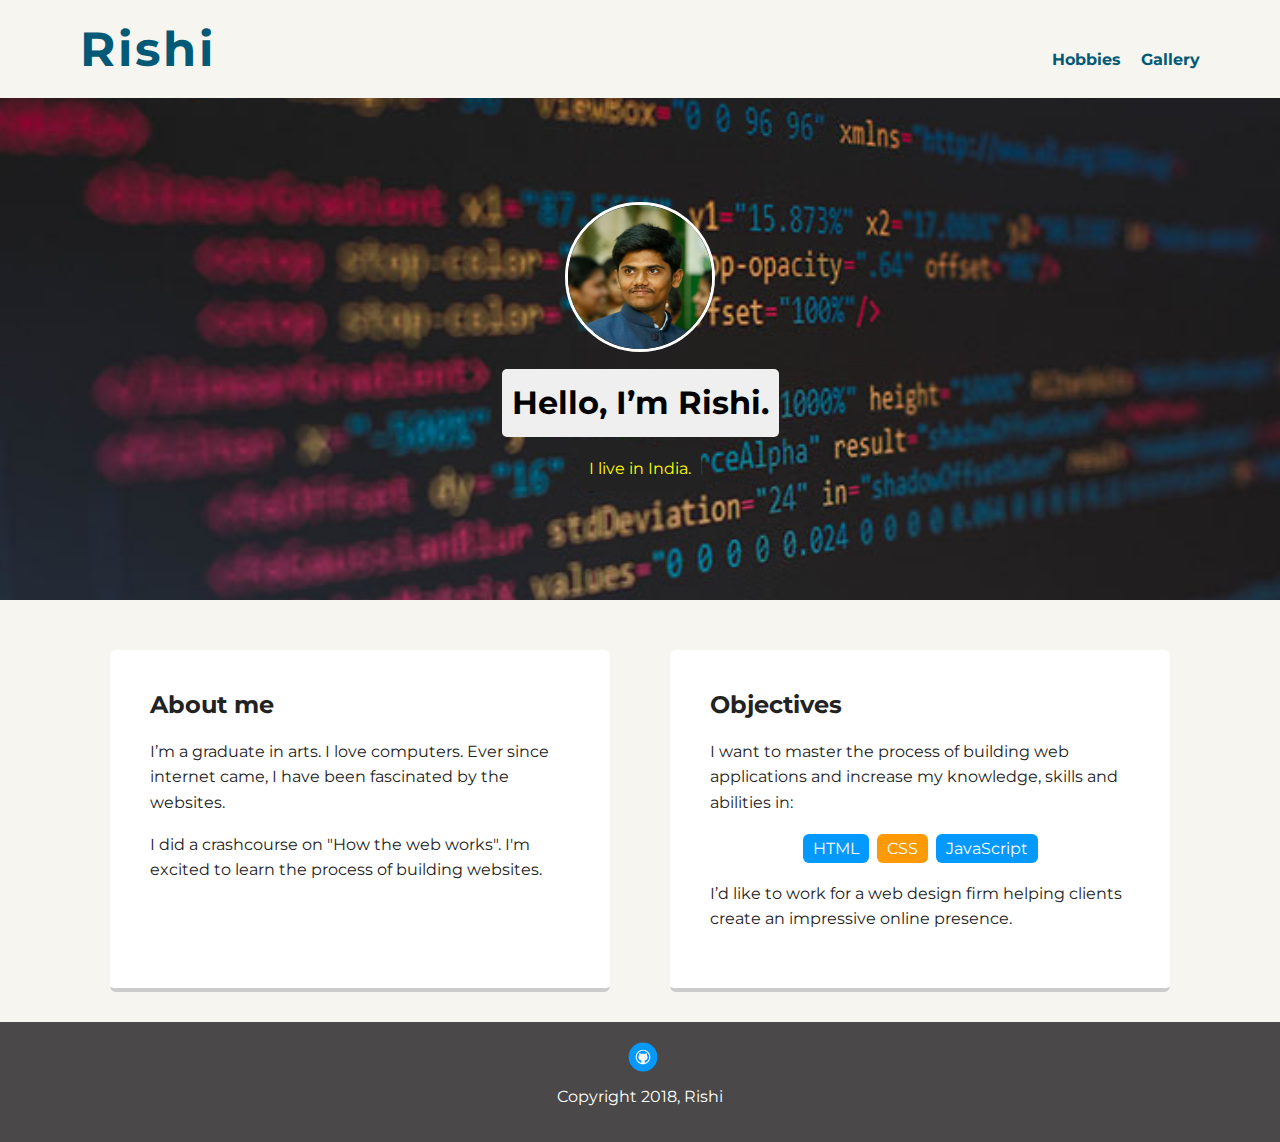
<file: index.html>
<!doctype html>
<html lang="en">
<head>
  <meta charset="utf-8">
  <title>Rishi's Profile</title>
  <meta name="viewport" content="width=device-width, initial-scale=1.0">
  <link href="https://fonts.googleapis.com/css?family=Montserrat" rel="stylesheet">
  <link rel="stylesheet" href="styles.css">
  <link href="https://fonts.googleapis.com/css?family=Muli%7CRoboto:400,300,500,700,900" rel="stylesheet"></head>
  <body>
      <div class="main-nav">
          <ul class="nav">
            <li class="name"><a href="index.html">Rishi</a></li>
            <li class="tabs"><a href="hobbies.html">Hobbies</a></li>
            <li class="tabs"><a href="gallery.html">Gallery</a></li>
          </ul>
      </div>
      <header>
        <div class="in-header">
          <img src="images/profile.jpg" alt="Rishi's profile-pic" class="profile-image">
          <h1 class="tag name">Hello, I’m Rishi.</h1>
          <p class="tag location">I live in India.</p>
        </div>
      </header>
      <main class="flex">
        <div class="card">
          <h2>About me</h2>
          <p>I’m a graduate in arts. I love computers. Ever since internet came, I have been fascinated by the websites.</p>
          <p>I did a crashcourse on "How the web works". I'm excited to learn the process of building websites.</p>
        </div> 
        <div class="card">
          <h2>Objectives</h2>
          <p>I want to master the process of building web applications and increase my knowledge, skills and abilities in:</p>
          <ul class="skills">
            <li>HTML</li>
            <li>CSS</li>
            <li>JavaScript</li>
          </ul>
          <p>I’d like to work for a web design firm helping clients create an impressive online presence.</p>
        </div>
      </main>
      <footer>
        <ul>
          <li><a href="https://github.com/maha849" class="social github">Github</a></li>
        </ul>
        <p class="copyright">Copyright 2018, Rishi</p>
      </footer>
   </body>
  </html>
</file>
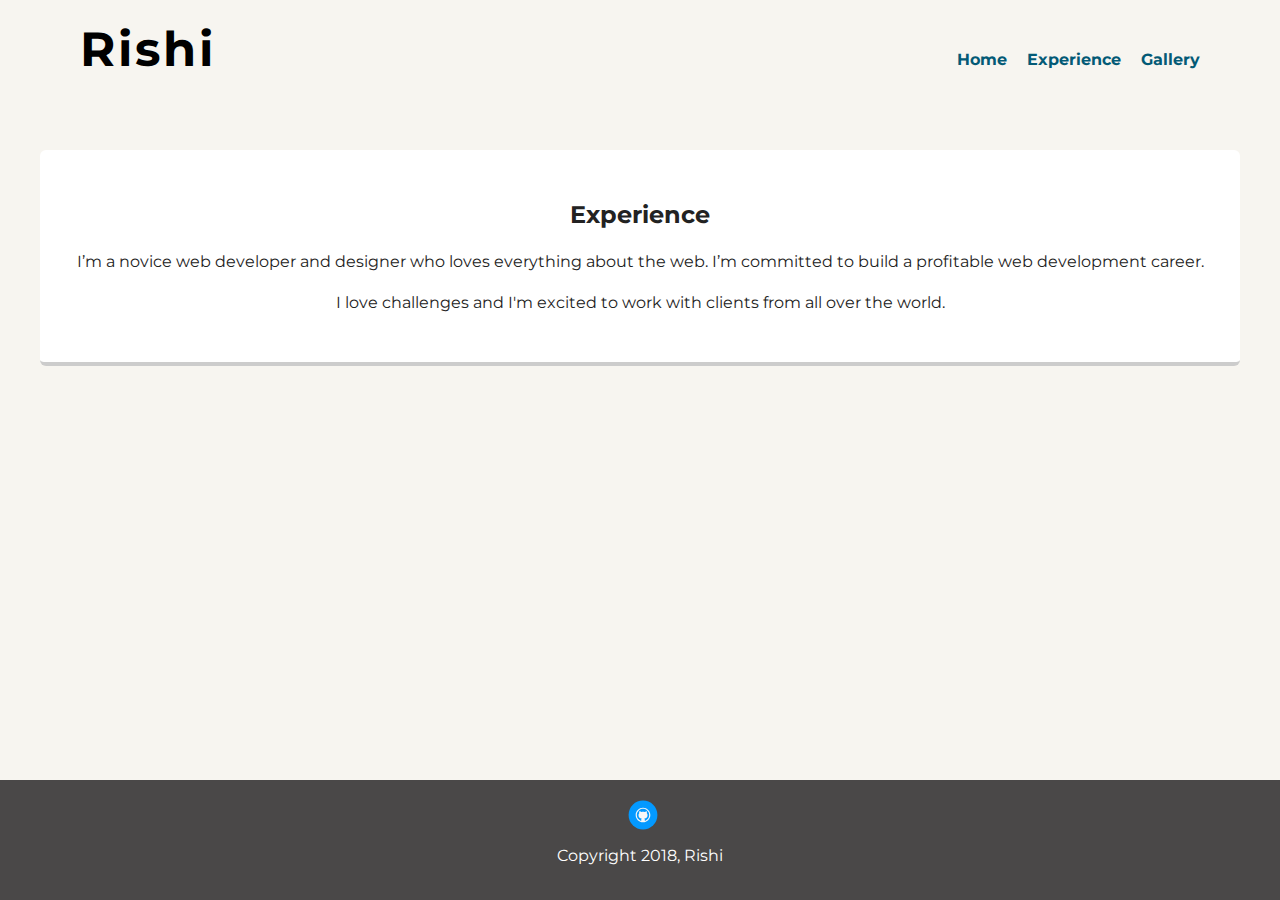
<file: experience.html>
<!doctype html>
<html lang="en">
<head>
  <meta charset="utf-8">
  <title>Rishi's Profile</title>
  <meta name="viewport" content="width=device-width, initial-scale=1.0">
  <link href="https://fonts.googleapis.com/css?family=Montserrat" rel="stylesheet">
  <link rel="stylesheet" href="styles.css">
  <link href="https://fonts.googleapis.com/css?family=Muli%7CRoboto:400,300,500,700,900" rel="stylesheet"></head>
  <body>
      <div class="main-nav">
          <ul class="nav">
            <li class="name">Rishi</li>
            <li class="tabs"><a href="index.html">Home</a></li>
            <li class="tabs"><a href="experience.html">Experience</a></li>
            <li class="tabs"><a href="gallery.html">Gallery</a></li>
          </ul>
      </div>
      <main class="o-page">
        <div class="card">
          <h2>Experience</h2>
          <p>I’m a novice web developer and designer who loves everything about the web. I’m committed to build a profitable web development career.</p>
          <p>I love challenges and I'm excited to work with clients from all over the world.</p>
        </div>
      </main>
      <footer>
        <ul>
          <li><a href="https://github.com/maha849" class="social github">Github</a></li>
        </ul>
        <p class="copyright">Copyright 2018, Rishi</p>
      </footer>
  </body>
</html>
</file>
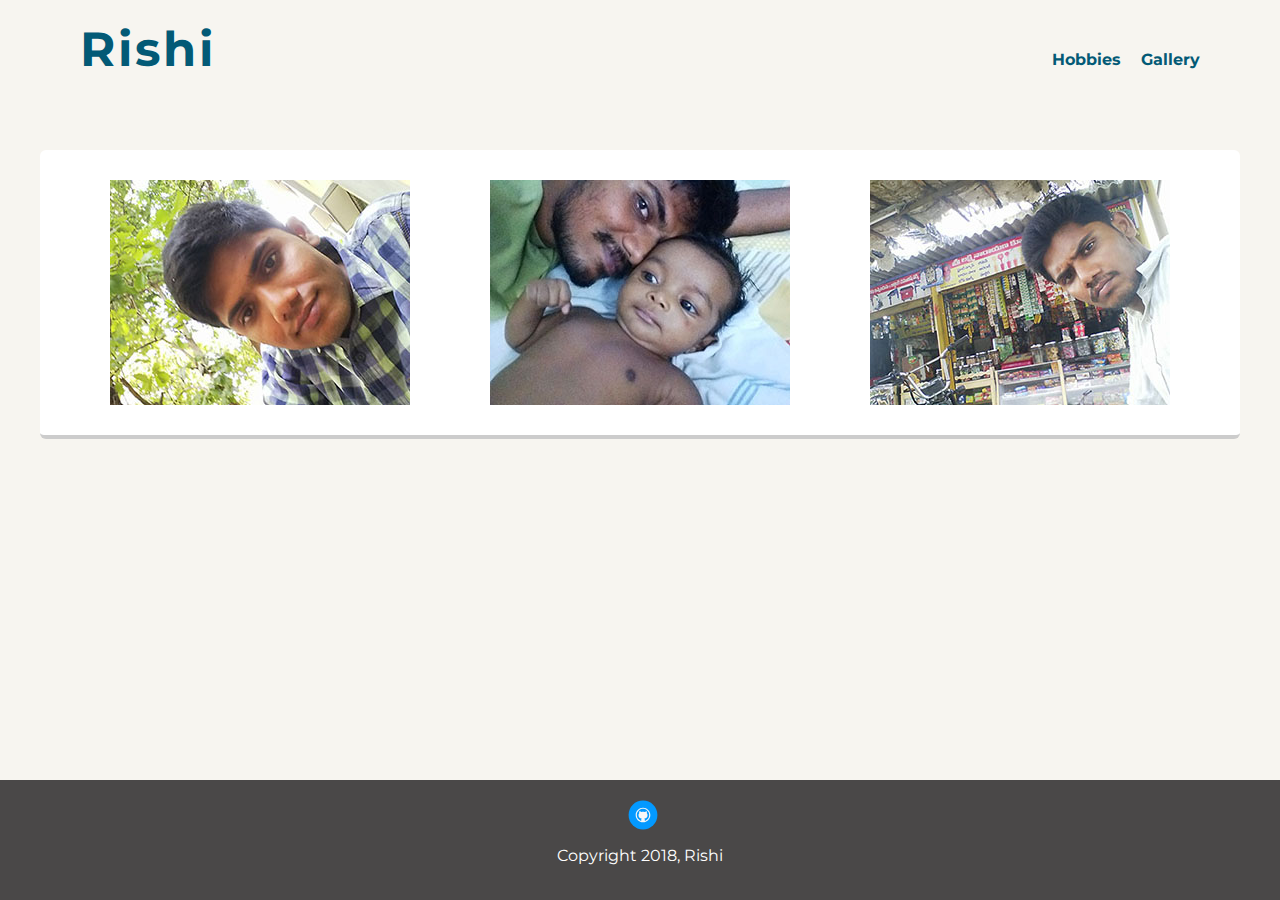
<file: gallery.html>
<!doctype html>
<html lang="en">
  <head>
    <meta charset="utf-8">
    <title>Rishi's Profile</title>
    <meta name="viewport" content="width=device-width, initial-scale=1.0">
    <link href="https://fonts.googleapis.com/css?family=Montserrat" rel="stylesheet">
    <link rel="stylesheet" href="styles.css">
  </head>
  <body>
      <div class="main-nav">
          <ul class="nav">
            <li class="name"><a href="index.html">Rishi</a></li>
            <li class="tabs"><a href="hobbies.html">Hobbies</a></li>
            <li class="tabs"><a href="gallery.html">Gallery</a></li>
          </ul>
      </div>
      <main class="o-page">
        <div class="card flex">
            <img src="images/img01.jpg" alt="image-one">
            <img src="images/img02.jpg" alt="image-two">
            <img src="images/img03.jpg" alt="image-three">
        </div>
      </main>   
      <footer>
        <ul>
          <li><a href="https://github.com/maha849" class="social github">Github</a></li>
        </ul>
        <p class="copyright">Copyright 2018, Rishi</p>
      </footer>
  </body>
</html>
</file>
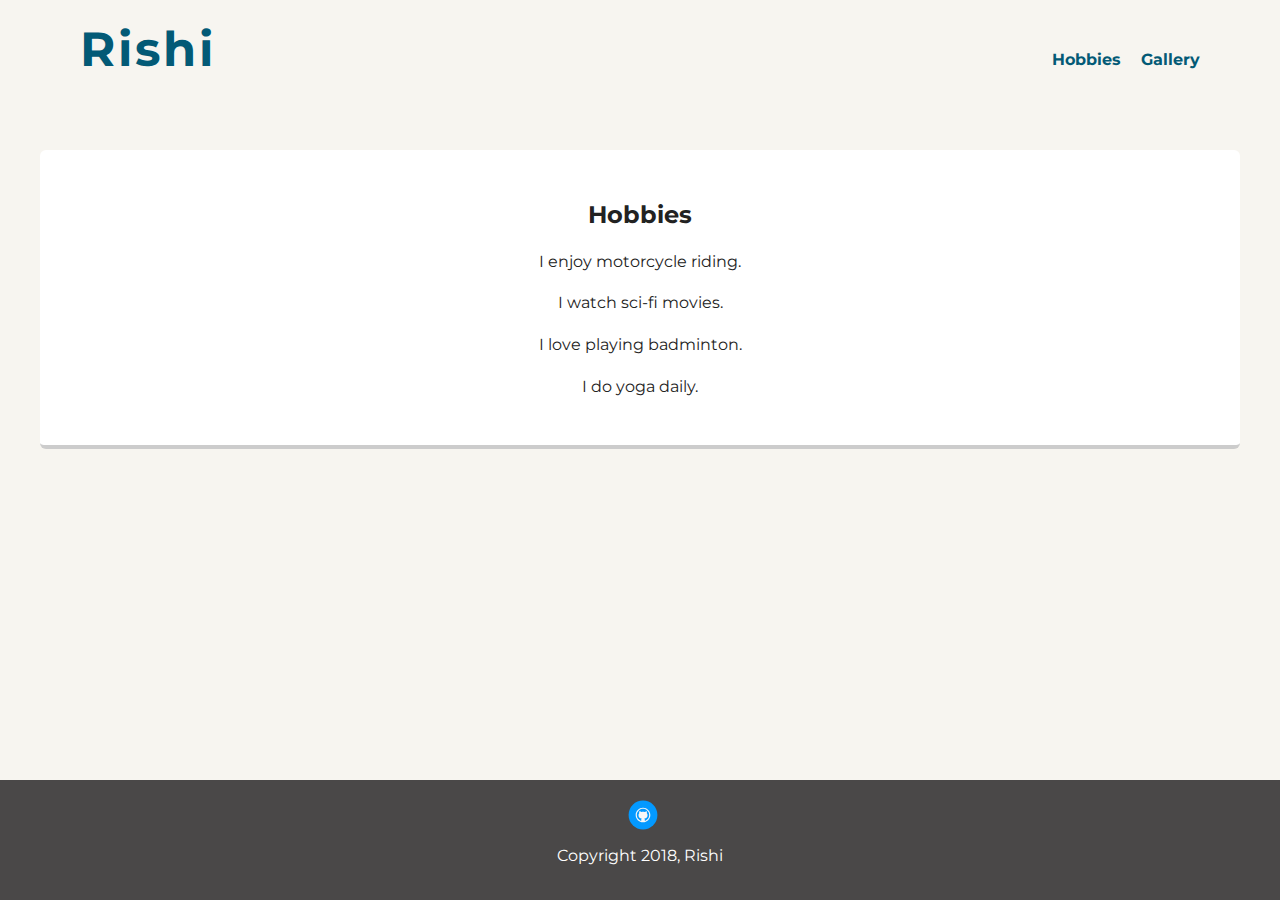
<file: hobbies.html>
<!doctype html>
<html lang="en">
<head>
  <meta charset="utf-8">
  <title>Rishi's Profile</title>
  <meta name="viewport" content="width=device-width, initial-scale=1.0">
  <link href="https://fonts.googleapis.com/css?family=Montserrat" rel="stylesheet">
  <link rel="stylesheet" href="styles.css">
  <link href="https://fonts.googleapis.com/css?family=Muli%7CRoboto:400,300,500,700,900" rel="stylesheet"></head>
  <body>
      <div class="main-nav">
          <ul class="nav">
            <li class="name"><a href="index.html">Rishi</a></li>
            <li class="tabs"><a href="hobbies.html">Hobbies</a></li>
            <li class="tabs"><a href="gallery.html">Gallery</a></li>
          </ul>
      </div>
      <main class="o-page">
        <div class="card">
          <h2>Hobbies</h2>
          <div class="hobby">
            <p>I enjoy motorcycle riding.</p>
            <p>I watch sci-fi movies.</p>
            <p>I love playing badminton.</p>
            <p>I do yoga daily.</p>
          </div>
        </div>
      </main>
      <footer>
        <ul>
          <li><a href="https://github.com/maha849" class="social github">Github</a></li>
        </ul>
        <p class="copyright">Copyright 2018, Rishi</p>
      </footer>
  </body>
</html>
</file>
<file: styles.css>
/**
 * Fix fonts that render as bold in Firefox
 *
 * Put this near the top of your style.css
 * Before any overriding styles
 */

html {
  -moz-osx-font-smoothing: grayscale;
  -webkit-font-smoothing: antialiased;
  -moz-font-smoothing: antialiased;
  font-smoothing: antialiased;
  font-weight: 400;
}

/**
 * Firefox specific rule
 */

@-moz-document url-prefix() {
  body {
    font-weight: lighter !important;
  }
}


/* Global Layout Set-up */
* { 
  box-sizing: border-box;
}

body {
  display: flex;
  flex-direction: column;
  min-height: 100vh;
  margin: 0;
  padding: 0;
  text-align: center;
  font-family: 'Montserrat', sans-serif;
  color: #222;
  background: #f7f5f0;
  font-weight: normal;
}

/* Link Styles */

a {
  text-decoration: none;
  color: #999;
}
a:hover {
  color: #6633ff;
}

/* Section Styles */
.main-nav {
  width: 100%;
  background: #f7f5f0;
  padding: 10px;
  position: fixed;
  text-align: center;
}
.nav {
  display: flex;
  justify-content: space-around;
  font-weight: 700;
  list-style-type: none;
  padding: 0;
  margin: 0 auto;
}

.nav .name {
    display: block;
    margin-right: auto;
    color: black;
    font-size: 3em;
    letter-spacing: 3px;
}
.nav li {
  padding: 10px 10px;
}
.nav .tabs{
  margin: 30px 0 0 0;
}
.nav a {
  transition: all .5s;
  color: #035a76;
}
.nav a:hover {
  color: #be0841;
}

header {
  text-align: center;
  background: url('images/code.jpg') no-repeat top center ;
  background-size: cover;
  overflow: hidden;
  padding-top: 100px;
}
header {
  line-height: 1.5;
}
.in-header{
  margin: 8% 0 0 0;
}
header .profile-image {
  width: 150px;
  height: 150px;
  border-radius: 50%;
  border: 3px solid white;
  transition: all .1s;
}
header .profile-image:hover {
  transform: scale(1.2);
}

.o-page{
  padding-top: 100px;
  flex: 1;
}

.o-page .card{
  max-width: 1200px;
  margin: 50px auto 100px;
  padding: 30px;
  text-align: center;
}

.tag {
  background-color: #efefef;
  color: black;
  padding: 10px;
  border-radius: 5px;
  display: table;
  margin: 10px auto;
} 
.location {
  background-color: #222;
  color: yellow;
}
.card {
  margin: 30px;
  padding: 20px 40px 40px;
  max-width: 500px;
  text-align: left;
  background: #fff;
  border-bottom: 4px solid #ccc;
  border-radius: 6px;
  transition: all .5s;

}
.card:hover {
  border-color: #ff99ff;
}

ul.skills {
  padding: 0;
  text-align: center;
}

.skills li {
  border-radius: 6px;
  display: inline-block;
  background: #ff9904;
  color: white;
  padding: 5px 10px;
  margin: 2px;
}

.skills li:nth-child(odd) {
  background: #0399ff;
}

.hobby p{
  margin-bottom: 1rem;
}

footer {
  width: 100%;
  min-height: 30px;
  padding: 20px;
  background: #4a4848;
  height: 120px;
}


footer .copyright {
  top: -8px;
  font-size: .75em;
  color: #fff;
}

footer ul {
  list-style-type: none;
  margin: 0;
  padding: 0;
}

footer ul li {
  display: inline-block;
}

a.social {
  display: inline-block;
  text-indent: -9999px;
  margin-left: 5px;
  width: 30px;
  height: 30px;
  background-size: 30px 30px;
}
a.twitter {
  background-image: url(images/twitter.svg);
}
a.linkedin {
  background-image: url(images/linkedin.svg);
}
a.github {
  background-image: url(images/github.svg);
}
a.social:hover {
  opacity: 1;
}
.clearfix {
  clear: both;
}

/* Styles for larger screens */
@media screen and (min-width: 720px) {
  
  .flex {
      display: -ms-flexbox;      /* TWEENER - IE 10 */
      display: flex; 
      max-width: 1200px;
      -ms-flex-pack: distribute;
      justify-content: space-around;
      margin: 0 auto;
    }

  header {
    min-height: 600px;
  }

  .nav {
    max-width: 1200px;
    padding: 0 30px;
  }


  main {
    padding-top: 20px;
  }

  main p {
    line-height: 1.6em;
  }

  footer {
    font-size: 1.3em;
  }

}
</file>
